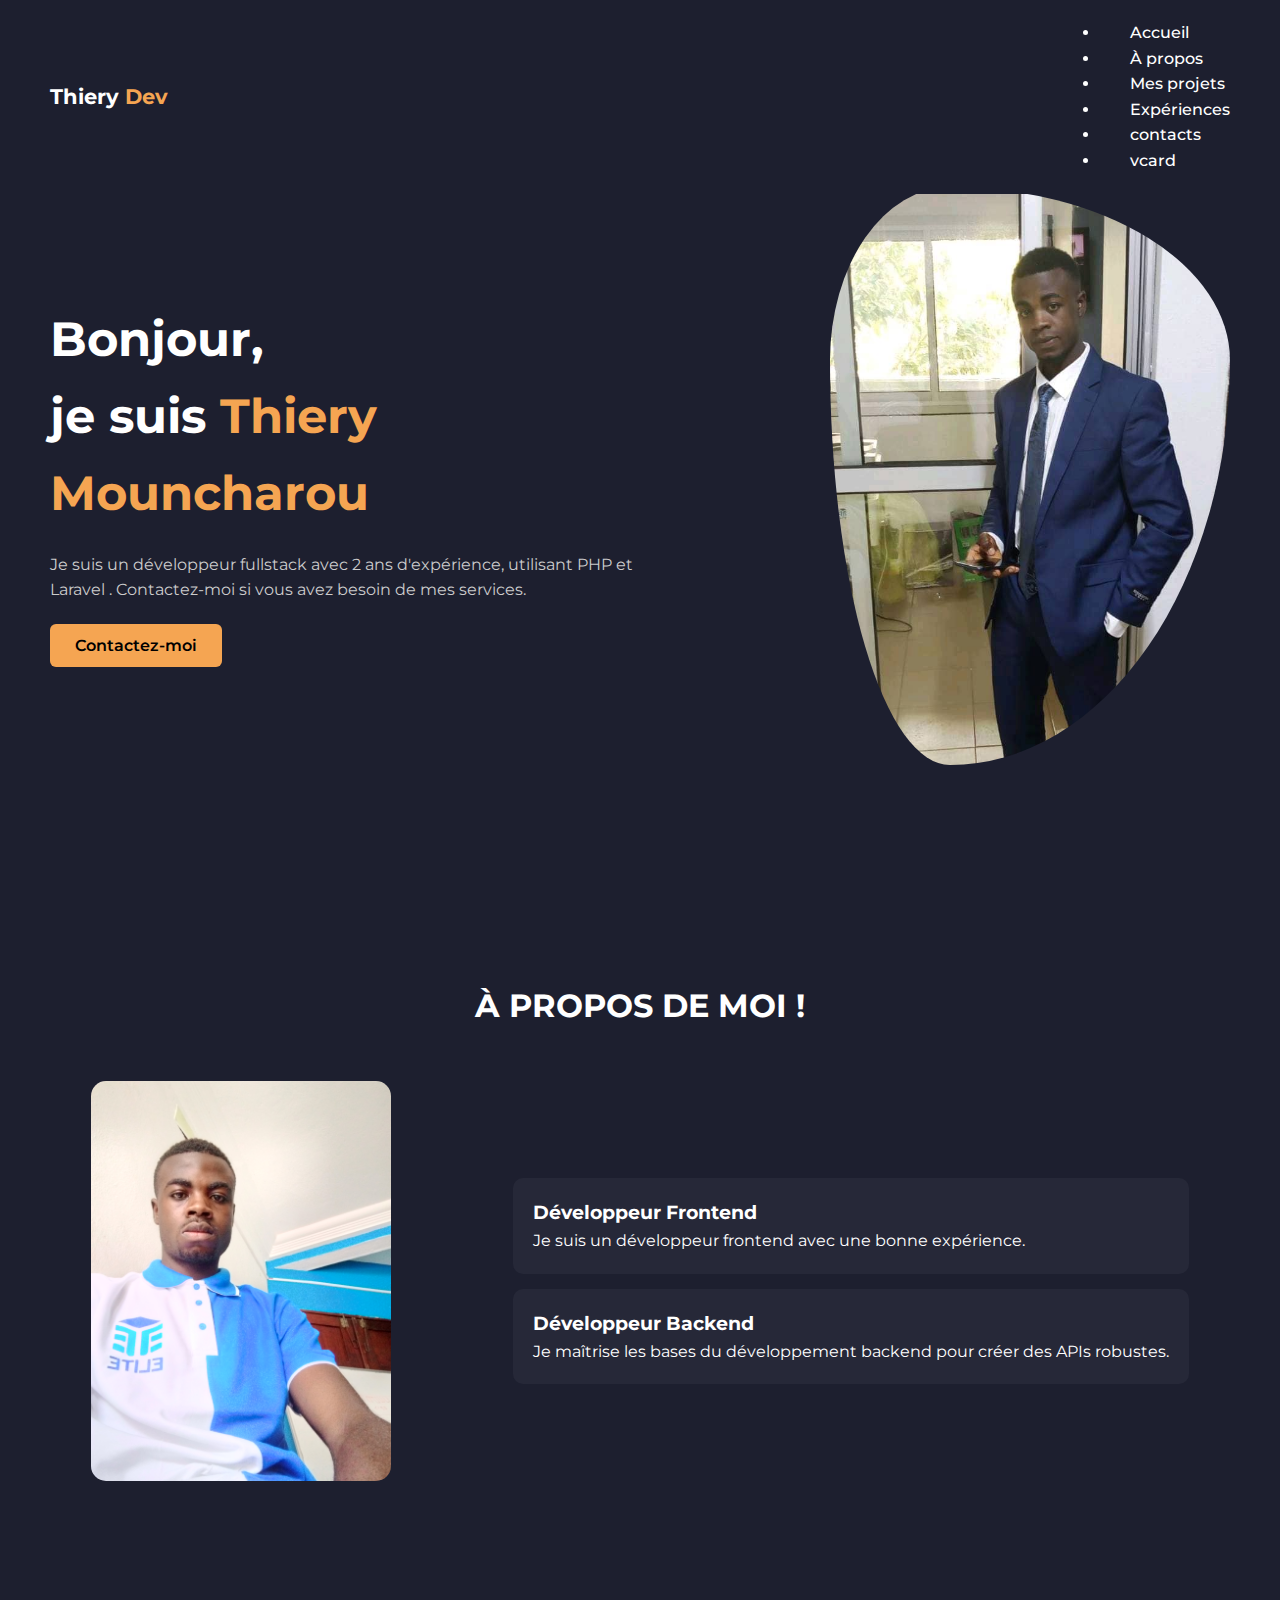
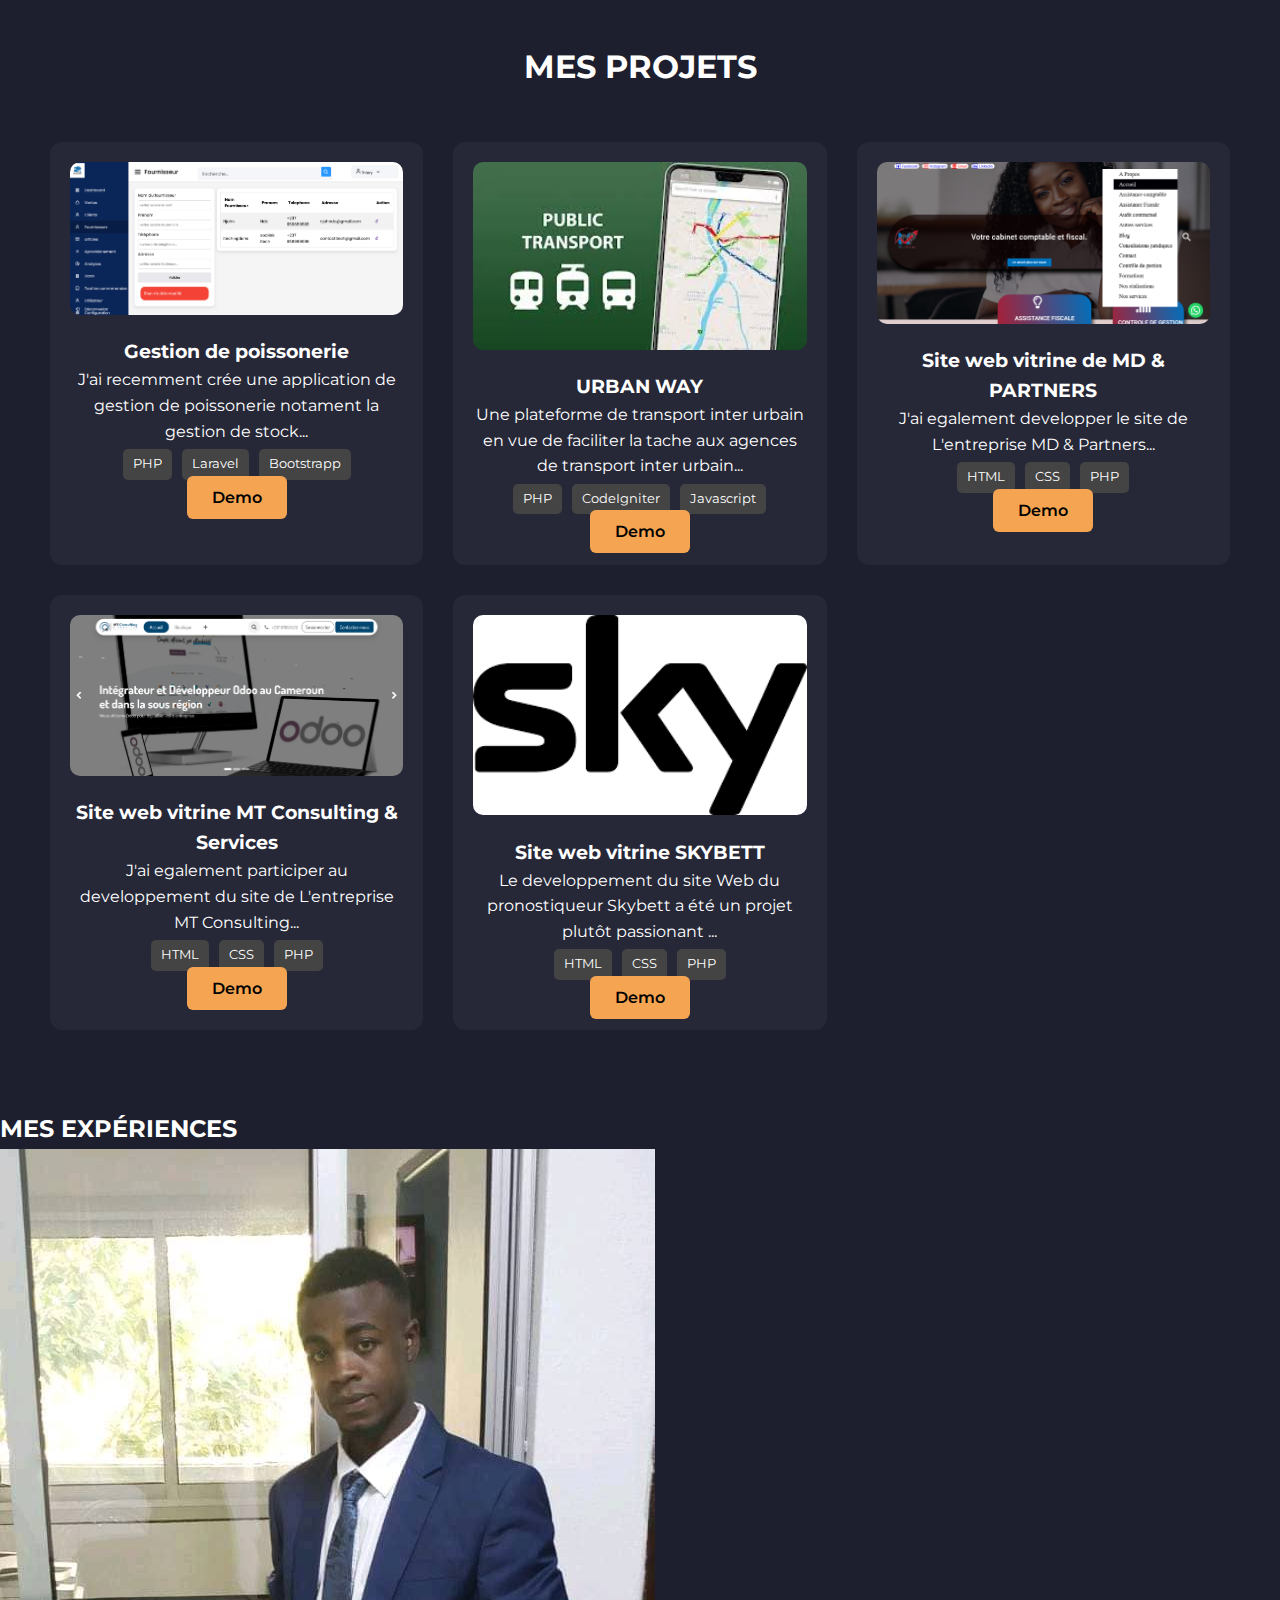
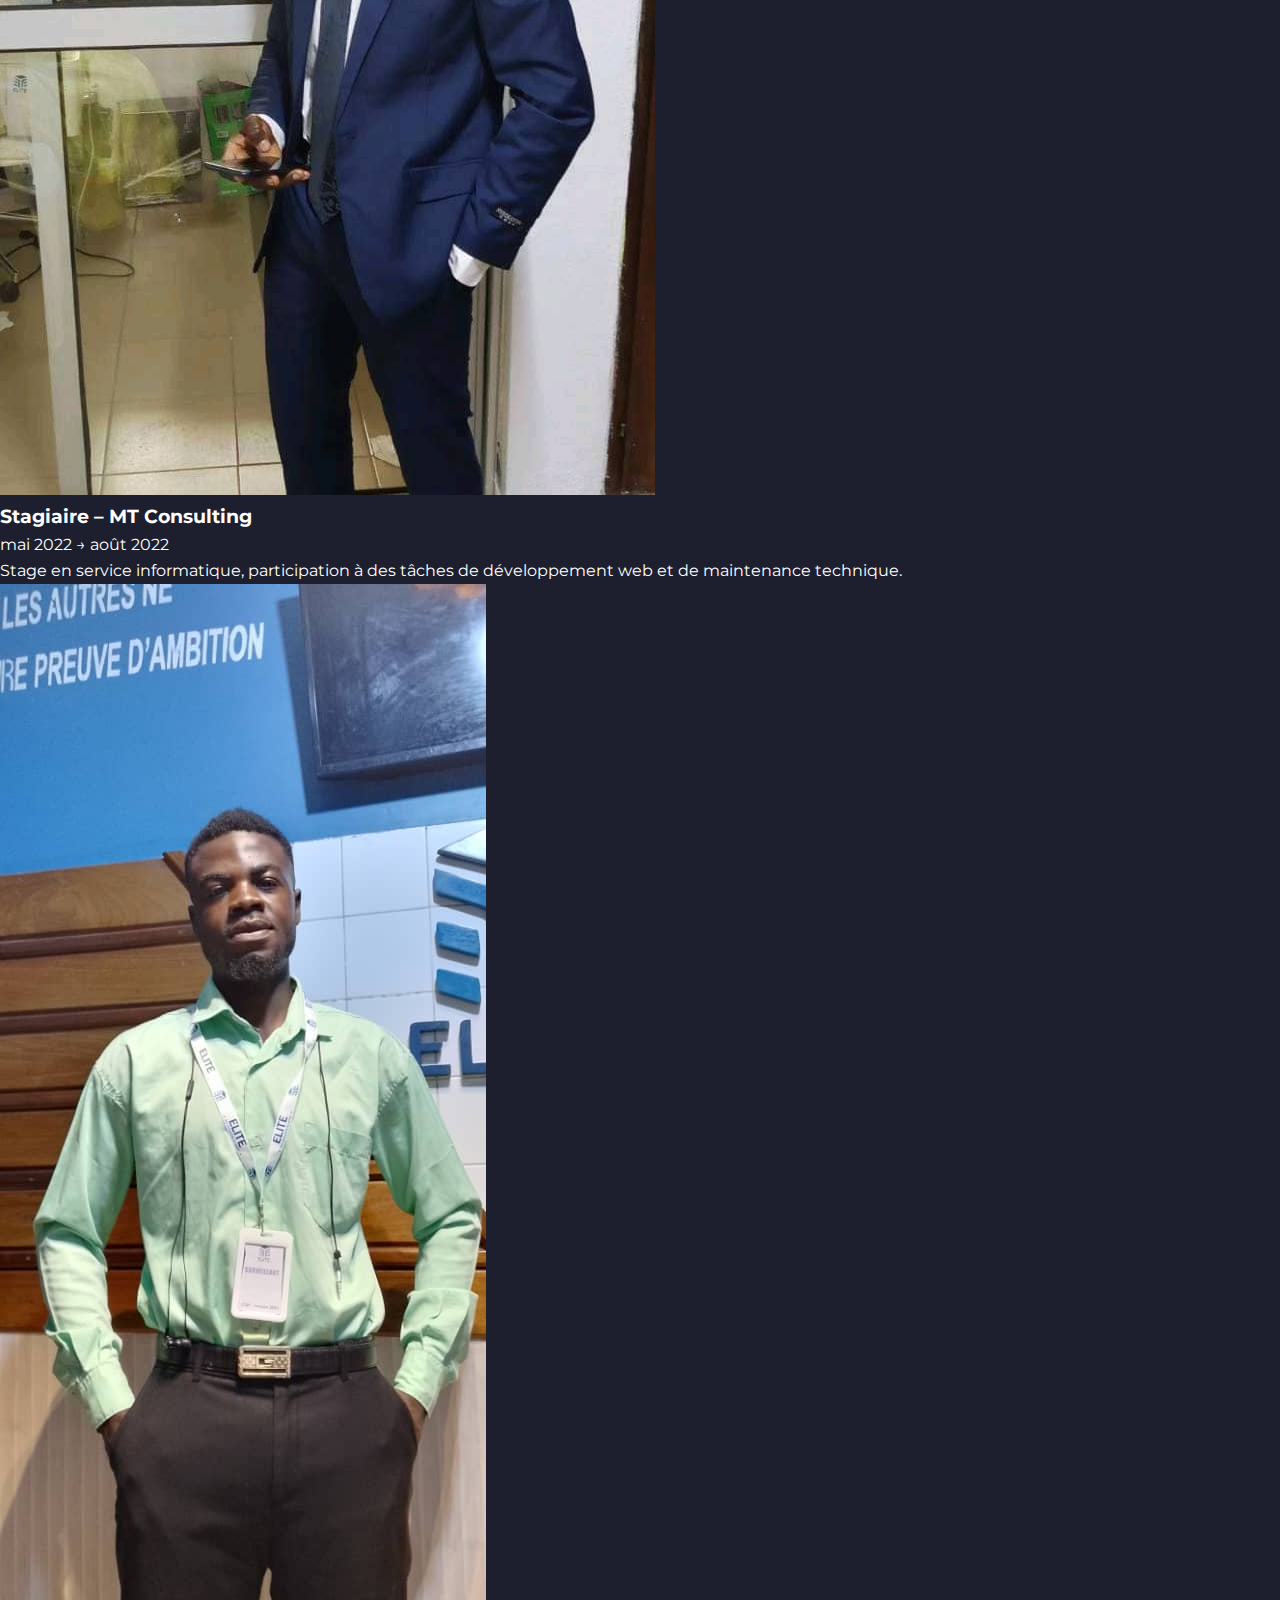
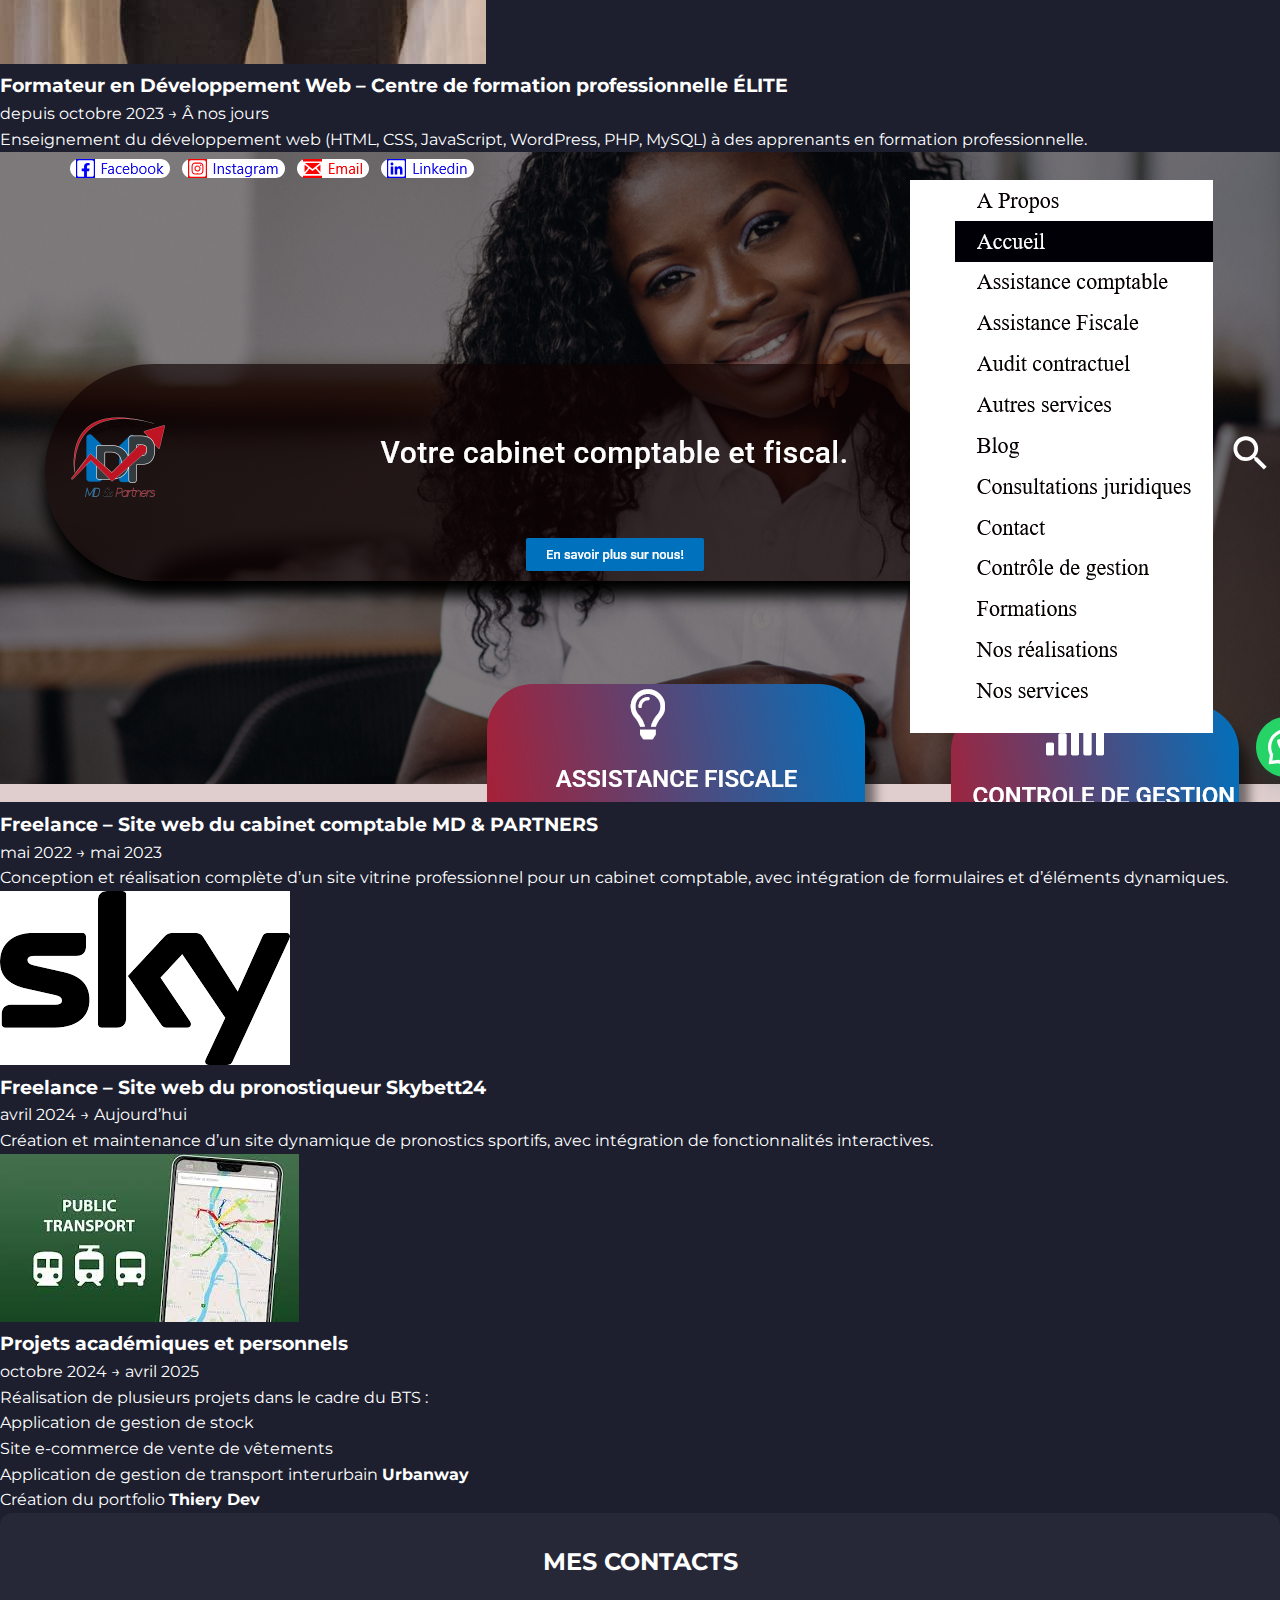
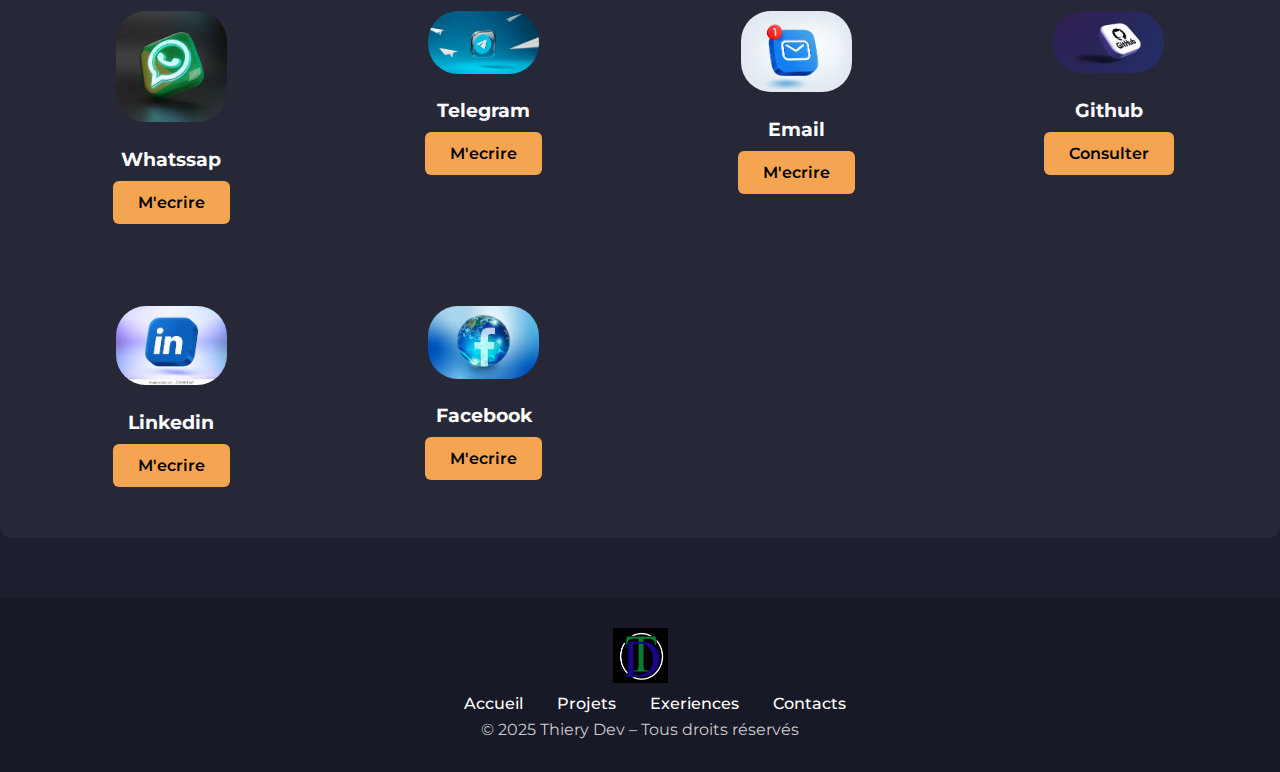
<file: index.html>
<!DOCTYPE html>
<html lang="fr">
<head>
  <meta charset="UTF-8">
  <meta name="viewport" content="width=device-width, initial-scale=1.0">
  <title>Thiery Dev</title>
  <link rel="stylesheet" href="style.css">
  <link rel="preconnect" href="https://fonts.googleapis.com">
  <link href="https://fonts.googleapis.com/css2?family=Montserrat:wght@400;700&display=swap" rel="stylesheet">

</head>
<body>

<header class="navbar">
  <div class="logo">Thiery <span>Dev</span></div>

  <!-- Bouton hamburger -->
  <div class="hamburger" id="hamburger">
    <span></span>
    <span></span>
    <span></span>
  </div>

  <!-- Menu principal -->
  <nav id="nav-menu">
    <ul>
      <li><a href="#home">Accueil</a></li>
      <li><a href="#about">À propos</a></li>
      <li><a href="#projects">Mes projets</a></li>
      <li><a href="#experience">Expériences</a></li>
      <li><a href="#contacts">contacts</a></li>
      <li><a href="carte.html">vcard</a></li>
    </ul>
  </nav>
</header>



<!-- ====== HERO ====== -->
<section id="home" class="hero">
  <div class="hero-text">
    <h1>Bonjour,<br> je suis <span class="highlight">Thiery Mouncharou</span></h1>
    <p>Je suis un développeur fullstack
       avec 2 ans d'expérience, utilisant PHP
       et Laravel . Contactez-moi si vous avez besoin de mes services.</p>
    <a href="#contact" class="btn">Contactez-moi</a>
  </div>




  <div class="hero-image">
    <img src="boos2.jpg" alt="Photo profil">
  </div>
</section>

<!-- ====== ABOUT ====== -->
<section id="about" class="about">
  <h2>À PROPOS DE MOI !</h2>
  <div class="about-content">
    <img src="profil.jpg" alt="Photo profil">
    <div class="skills">
      <div class="card">
        <h3>Développeur Frontend</h3>
        <p>Je suis un développeur frontend avec une bonne expérience.</p>
      </div>
      <div class="card">
        <h3>Développeur Backend</h3>
        <p>Je maîtrise les bases du développement backend pour créer des APIs robustes.</p>
      </div>
    </div>
  </div>
</section>

<!-- ====== PROJECTS ====== -->
<section id="projects" class="projects">
  <h2>MES PROJETS</h2>
  <div class="project-list">

    <div class="project">
      <img src="poissonerie.png" alt="projet 1">
      <h3>Gestion de poissonerie</h3>
      <p>J'ai recemment crée une application de gestion de poissonerie notament la gestion de stock...</p>
      <div class="tags"><span>PHP</span><span>Laravel</span><span>Bootstrapp</span></div>
      <a href="#" class="btn">Demo</a>
    </div>

    <div class="project">
      <img src="urbanway.jpeg" alt="projet 2">
      <h3>URBAN WAY</h3>
      <p>Une plateforme de transport inter urbain en vue de faciliter la tache aux agences de transport inter urbain...</p>
      <div class="tags"><span>PHP</span><span>CodeIgniter</span><span>Javascript</span></div>
      <a href="#" class="btn">Demo</a>
    </div>

    <div class="project">
      <img src="mdpartners.png" alt="projet 3">
      <h3>Site web vitrine de MD & PARTNERS </h3>
      <p>J'ai egalement developper le site de L'entreprise MD & Partners...</p>
      <div class="tags"><span>HTML</span><span>CSS</span><span>PHP</span></div>
      <a href="#" class="btn">Demo</a>
    </div>
    <div class="project">
      <img src="mtconsulting.png" alt="projet 3">
      <h3>Site web vitrine MT Consulting & Services </h3>
      <p>J'ai egalement participer au developpement du site de L'entreprise MT Consulting...</p>
      <div class="tags"><span>HTML</span><span>CSS</span><span>PHP</span></div>
      <a href="#" class="btn">Demo</a>
    </div>
    <div class="project">
      <img src="sky.png" alt="projet 3">
      <h3>Site web vitrine SKYBETT </h3>
      <p>Le developpement du site Web du pronostiqueur Skybett a été un projet plutôt passionant ...</p>
      <div class="tags"><span>HTML</span><span>CSS</span><span>PHP</span></div>
      <a href="#" class="btn">Demo</a>
    </div>
  </div>
</section>

<!-- ====== EXPERIENCES ====== -->
<section id="experience" class="experience">
  <h2>MES EXPÉRIENCES</h2>

  <!-- Expérience 1 -->
  <div class="experience-item">
    <img src="boos2.jpg" alt="MT Consulting">
    <div class="experience-text">
      <h3>Stagiaire – MT Consulting</h3>
      <p class="date">mai 2022 → août 2022</p>
      <p>Stage en service informatique, participation à des tâches de développement web et de maintenance technique.</p>
    </div>
  </div>

  <!-- Expérience 2 -->
  <div class="experience-item reverse">
    <img src="boss3.jpg" alt="Centre de formation professionnelle ELITE">
    <div class="experience-text">
      <h3>Formateur en Développement Web – Centre de formation professionnelle ÉLITE</h3>
      <p class="date">depuis octobre 2023 → Â nos jours</p>
      <p>Enseignement du développement web (HTML, CSS, JavaScript, WordPress, PHP, MySQL) à des apprenants en formation professionnelle.</p>
    </div>
  </div>

  <!-- Expérience 3 -->
  <div class="experience-item">
    <img src="mdpartners.png" alt="MD Partners">
    <div class="experience-text">
      <h3>Freelance – Site web du cabinet comptable MD & PARTNERS</h3>
      <p class="date">mai 2022 → mai 2023</p>
      <p>Conception et réalisation complète d’un site vitrine professionnel pour un cabinet comptable, avec intégration de formulaires et d’éléments dynamiques.</p>
    </div>
  </div>

  <!-- Expérience 4 -->
  <div class="experience-item reverse">
    <img src="sky.png" alt="Skybett24">
    <div class="experience-text">
      <h3>Freelance – Site web du pronostiqueur Skybett24</h3>
      <p class="date"> avril 2024 → Aujourd’hui</p>
      <p>Création et maintenance d’un site dynamique de pronostics sportifs, avec intégration de fonctionnalités interactives.</p>
    </div>
  </div>

  <!-- Expérience 5 -->
  <div class="experience-item">
    <img src="urbanway.jpeg" alt="Urbanway">
    <div class="experience-text">
      <h3>Projets académiques et personnels</h3>
      <p class="date"> octobre 2024 → avril 2025</p>
      <p>Réalisation de plusieurs projets dans le cadre du BTS :  
        <ul>
          <li>Application de gestion de stock</li>
          <li>Site e-commerce de vente de vêtements</li>
          <li>Application de gestion de transport interurbain <strong>Urbanway</strong></li>
          <li>Création du portfolio <strong>Thiery Dev</strong></li>
        </ul>
      </p>
    </div>
  </div>
</section>


<section id="contacts" class="contacts">
  <h2>MES CONTACTS</h2>
  <div class="contacts-list">

    <div class="contacts">
      <img src="Whatssap.jpeg" alt="Whatssap">
      <h3>Whatssap</h3>
      <a href="https://wa.me/659877980" target="_blank" class="btn">M'ecrire</a>
    </div>
    <div class="contacts">
      <img src="telegram.jpeg" alt="telegram">
      <h3>Telegram</h3>
      <a href="https://t.me/659877980" target="_blank" class="btn">M'ecrire</a>
    </div>
    <div class="contacts">
      <img src="email.jpeg" alt="email">
      <h3>Email</h3>
      <a href="mailto:mouncharout@gmail.com" class="btn">M'ecrire</a>
    </div>
    <div class="contacts">
      <img src="github.jpeg" alt="github">
      <h3>Github</h3>
      <a href="https://github.com/" target="_blank" class="btn">Consulter</a>
    </div>
    <div class="contacts">
      <img src="linkedin.jpeg" alt="linkedin">
      <h3>Linkedin</h3>
      <a href="https://github.com/" target="_blank" class="btn">M'ecrire</a>
    </div>
    <div class="contacts">
      <img src="facebook.jpeg" alt="facebook">
      <h3>Facebook</h3>
      <a href="https://github.com/" target="_blank" class="btn">M'ecrire</a>
    </div>
</section>

<!-- ====== FOOTER ====== -->
<footer class="footer">
  <div class="footer-container">
    <!-- Logo -->
    <div class="footer-logo">
      <img src="logo.jpg" width="55px" height="55px" alt="Logo de Thiery Mouncharou">
    </div>

    <!-- Menu -->
    <nav class="footer-menu">
      <a href="#home">Accueil</a>
      <a href="#projects">Projets</a>
      <a href="#experience">Exeriences</a>
      <a href="#contacts">Contacts</a>
    </nav>

    <!-- Copyright -->
    <div class="footer-copy">
      &copy; 2025 Thiery Dev – Tous droits réservés
    </div>
  </div>
</footer>

  <script>
  const hamburger = document.getElementById('hamburger');
  const navMenu = document.querySelector('#nav-menu ul');

  hamburger.addEventListener('click', () => {
    hamburger.classList.toggle('active');
    navMenu.classList.toggle('active');
  });

  // Ferme le menu quand on clique sur un lien
  document.querySelectorAll('#nav-menu a').forEach(link => {
    link.addEventListener('click', () => {
      hamburger.classList.remove('active');
      navMenu.classList.remove('active');
    });
  });
</script>

</body>
</html>
</file>
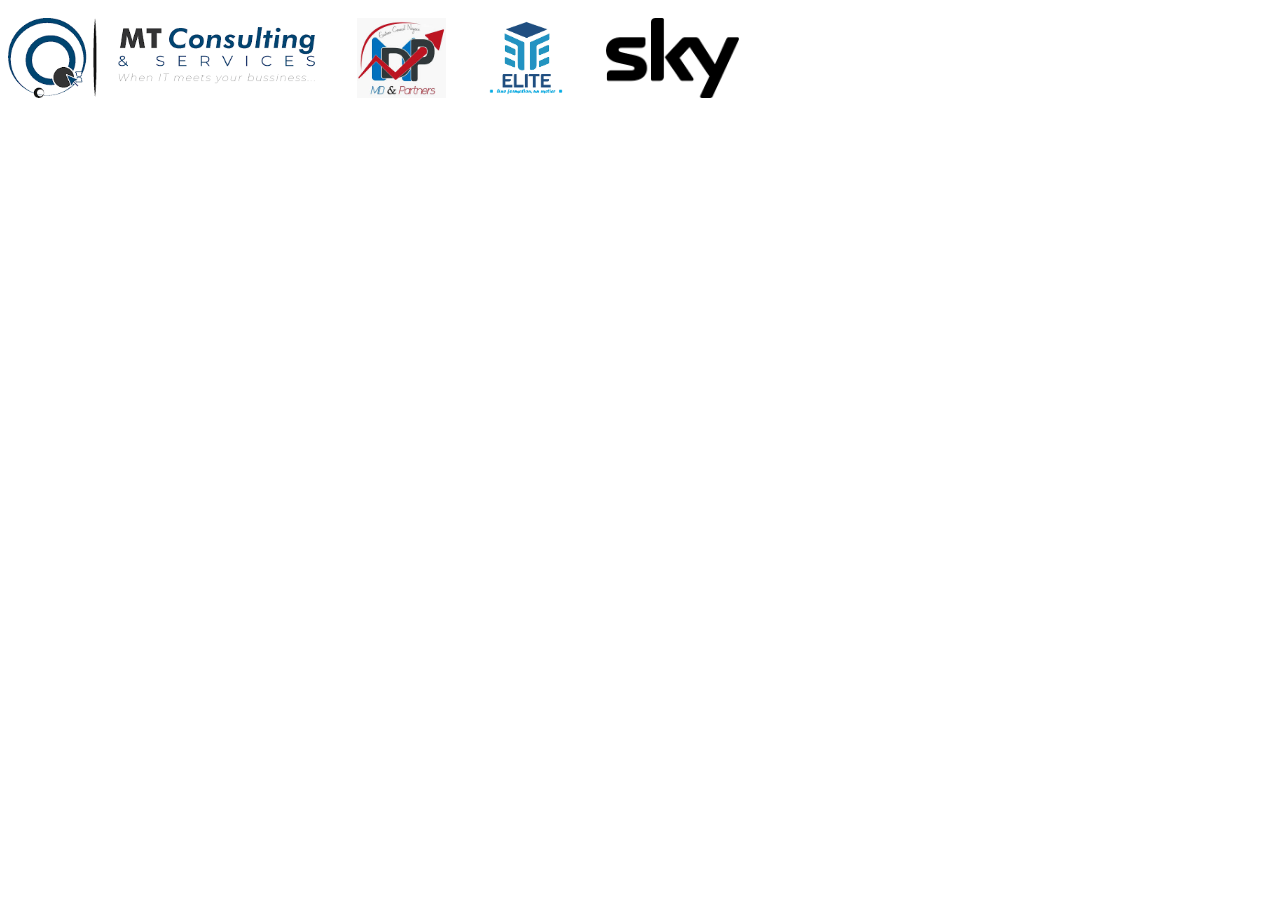
<file: caroussel.html>
<!DOCTYPE html>
<html>
<head>
  <meta charset="utf-8">
  <meta name="viewport" content="width=device-width, initial-scale=1">
  <title></title>
  <style >
    .carousel-infinite {
  width: 100%;
  overflow: hidden;
  background: #fff;
  padding: 10px 0;
}

.track {
  display: flex;
  gap: 40px;            /* espace entre logos */
  animation: scroll 20s linear infinite;
}

.track img {
  height: 80px;         /* ajuste la taille des logos */
  flex-shrink: 0;       /* empêche le redimensionnement */
  object-fit: contain;
}

/* animation de translation horizontale */
@keyframes scroll {
  0%   { transform: translateX(0); }
  100% { transform: translateX(-50%); } /* décale la moitié du ruban */
}

  </style>
</head>
<body>
<div class="carousel-infinite">
  <div class="track">
    <img src="logomt.png" alt="p1">
    <img src="logomd.jpeg" alt="p2">
    <img src="logoelite.png" alt="p3">
    <img src="sky.png" alt="p4">
  </div>
</div>

</body>
</html>
</file>
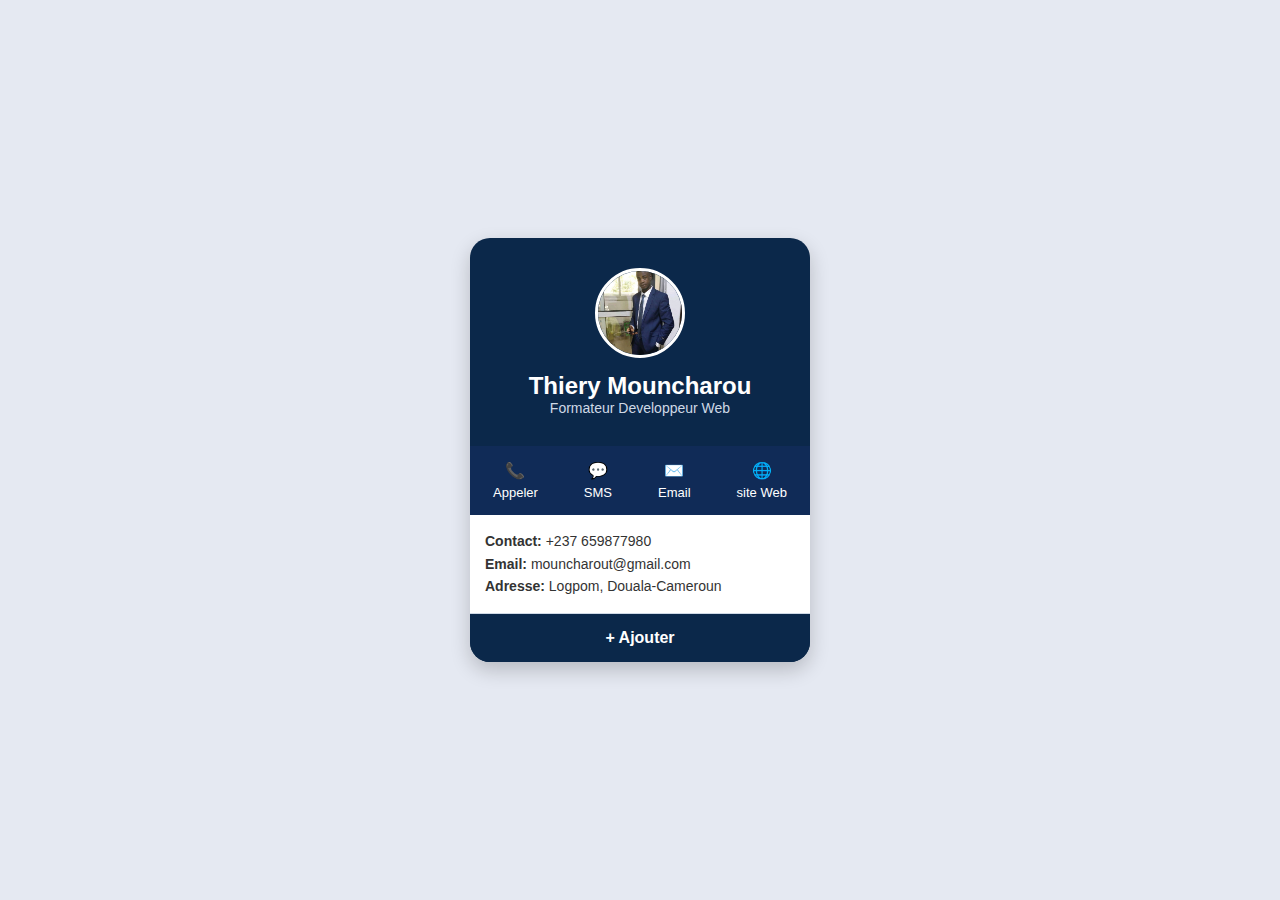
<file: carte.html>
<!DOCTYPE html>
<html lang="fr">
<head>
  <meta charset="UTF-8" />
  <meta name="viewport" content="width=device-width, initial-scale=1.0" />
  <title>Carte de contact</title>
<style >
  * {
  margin: 0;
  padding: 0;
  box-sizing: border-box;
  font-family: "Poppins", sans-serif;
}

body {
  background-color: #e5e9f2;
  display: flex;
  justify-content: center;
  align-items: center;
  min-height: 100vh;
}

.card {
  background-color: #0b284a;
  color: #fff;
  border-radius: 20px;
  width: 340px;
  overflow: hidden;
  box-shadow: 0 8px 20px rgba(0,0,0,0.2);
}

.profile {
  text-align: center;
  padding: 30px 20px;
}

.avatar {
  width: 90px;
  height: 90px;
  border-radius: 50%;
  object-fit: cover;
  border: 3px solid #fff;
  margin-bottom: 10px;
}

.role {
  color: #cfd9e6;
  font-size: 14px;
}

.actions {
  display: flex;
  justify-content: space-around;
  background-color: #102b57;
  padding: 15px 0;
}

.icon {
  color: white;
  text-decoration: none;
  text-align: center;
  font-size: 16px;
}

.icon span {
  display: block;
  font-size: 13px;
  margin-top: 5px;
}

.info {
  background: white;
  color: #333;
  padding: 15px;
  font-size: 14px;
  line-height: 1.6;
}

.add-contact {
  width: 100%;
  padding: 15px;
  border: none;
  background-color: #0b284a;
  color: white;
  font-size: 16px;
  font-weight: bold;
  cursor: pointer;
  border-top: 1px solid #cfd9e6;
}

.add-contact:hover {
  background-color: #123b6a;
}

</style>
</head>
<body>
  <div class="card">
    <div class="profile">
      <img src="boos2.jpg" alt="Photo de profil" class="avatar" />
      <h2>Thiery Mouncharou</h2>
      <p class="role">Formateur Developpeur Web</p>
    </div>

    <div class="actions">
      <a href="tel:+237659877980" class="icon">📞<br><span>Appeler</span></a>
      <a href="sms:+237659877980" class="icon">💬<br><span>SMS</span></a>
      <a href="mailto:mouncharout@gmail.com" class="icon">✉️<br><span>Email</span></a>
      <a href="https://iamthierydev.vercel.app/" class="icon">🌐<br><span>site Web</span></a>
    </div>

    <div class="info">
      <p><strong>Contact:</strong> +237 659877980</p>
      <p><strong>Email:</strong> mouncharout@gmail.com</p>
      <p><strong>Adresse:</strong> Logpom, Douala-Cameroun</p>
    </div>

    <!-- Bouton qui déclenche le téléchargement du contact -->
    <button class="add-contact" onclick="downloadVCard()">+ Ajouter</button>
  </div>

  <script>
    function downloadVCard() {
      // Contenu du fichier .vcf (vCard)
      const vcardData = `
BEGIN:VCARD
VERSION:3.0
N:Mouncharou;Thiery;;;
FN:Mouncharou Thiery
TITLE:Formateur Developpeur Web
TEL;TYPE=CELL:+237659877980
EMAIL;TYPE=WORK:mouncharout@gmail.com
ADR;TYPE=WORK:;;Douala;;;;
ORG:Company Name
URL:https://iamthierydev.vercel.app
END:VCARD
`;

      // Créer un blob (fichier virtuel)
      const blob = new Blob([vcardData], { type: "text/vcard" });

      // Créer un lien de téléchargement temporaire
      const a = document.createElement("a");
      a.href = URL.createObjectURL(blob);
      a.download = "ThieryMouncharou.vcf";
      a.click();

      // Libérer l’URL pour éviter les fuites mémoire
      URL.revokeObjectURL(a.href);
    }
  </script>
</body>
</html>
</file>
<file: style.css>
:root {
  --main-bg: #1d1f2f;
  --accent: #f5a552;
  --text: #fff;
  --text-secondary: #ccc;
}

* {
  margin:0;
  padding:0;
  box-sizing:border-box;
}
body {
  font-family: 'Montserrat', sans-serif;
  background: var(--main-bg);
  color: var(--text);
  line-height:1.6;
}

/* ---------- HEADER ---------- */
header {
  display:flex;
  justify-content:space-between;
  align-items:center;
  padding:20px 50px;
  background: var(--main-bg);
  position:fixed;
  width:100%;
  top:0;
  z-index:100;
}
.logo {
  font-size:1.3rem;
  font-weight:bold;
}
.logo span {color: var(--accent);}
nav a {
  margin-left:30px;
  color:var(--text);
  text-decoration:none;
  font-weight:500;
}
nav a:hover {color: var(--accent);}

/* ---------- HERO ---------- */
.hero {
  display:flex;
  align-items:center;
  justify-content:space-between;
  padding:120px 50px 60px;
  min-height:100vh;
  gap:40px;
}
.hero-text {max-width:50%;}
.hero-text h1 {
  font-size:3rem;
  margin-bottom:20px;
}
.highlight {color: var(--accent);}
.hero-text p {
  margin-bottom:30px;
  color:var(--text-secondary);
}
.btn {
  background: var(--accent);
  color:#000;
  padding:12px 25px;
  border-radius:6px;
  text-decoration:none;
  font-weight:600;
}
.hero-image img {
  max-width:400px;
  border-radius:30% 70% 70% 30%/30% 30% 70% 70%;
}

/* ---------- ABOUT ---------- */
.about {
  padding:80px 50px;
}
.about h2 {
  text-align:center;
  margin-bottom:50px;
  font-size:2rem;
}
.about-content {
  display:flex;
  align-items:center;
  justify-content:space-around;
  flex-wrap:wrap;
  gap:40px;
}
.about-content img {
  max-width:300px;
  border-radius:15px;
}
.skills .card {
  background:#262838;
  padding:20px;
  margin:15px 0;
  border-radius:10px;
}

/* ---------- PROJECTS ---------- */
.projects {
  padding:80px 50px;
}
.projects h2 {
  text-align:center;
  margin-bottom:50px;
  font-size:2rem;
}
.project-list {
  display:grid;
  grid-template-columns:repeat(auto-fit,minmax(280px,1fr));
  gap:30px;
}
.project {
  background:#262838;
  border-radius:12px;
  padding:20px;
  text-align:center;
}
.project img {
  width:100%;
  border-radius:10px;
  margin-bottom:15px;
}
.tags span {
  display:inline-block;
  background:#444;
  color:var(--text);
  padding:5px 10px;
  margin:5px;
  border-radius:5px;
  font-size:0.8rem;
}

/* ---------- FOOTER ---------- */
footer {
  text-align:center;
  padding:30px;
  background:#181926;
  color:var(--text-secondary);
  margin-top:60px;
}

/* =====================================================
   ===============  RESPONSIVE  ========================
   ===================================================== */

/* Tablettes */
@media (max-width: 992px) {
  header {
    padding:20px 30px;
  }
  .hero-text {max-width:60%;}
  .hero-text h1 {font-size:2.5rem;}
  .hero-image img {max-width:300px;}
}

/* Smartphones */
@media (max-width: 768px) {
  header {
    flex-direction:column;
    padding:15px 20px;
  }
  nav {
    margin-top:10px;
  }
  nav a {
    margin:0 10px;
    font-size:0.95rem;
  }

  .hero {
    flex-direction:column-reverse;
    padding:100px 20px 40px;
    text-align:center;
  }
  .hero-text {
    max-width:100%;
  }
  .hero-text h1 {
    font-size:2rem;
  }
  .hero-image img {
    max-width:250px;
    margin-bottom:20px;
  }

  .about {
    padding:60px 20px;
  }
  .about-content {
    flex-direction:column;
    text-align:center;
  }
  .about-content img {
    max-width:220px;
  }

  .projects {
    padding:60px 20px;
  }
  .project-list {
    grid-template-columns:1fr;
  }

  footer {
    padding:20px;
    font-size:0.9rem;
  }
}

.contacts-list {
  display:grid;
  grid-template-columns:repeat(auto-fit,minmax(280px,1fr));
  gap:30px;
}
.contacts {
  background:#262838;
  border-radius:12px;
  padding:30px;
  text-align:center;
}
.contacts img {
  width:50%;
  border-radius:30px;
  margin-bottom:15px;
}

.contacts h3{
 margin-bottom: 15px;
}



----------------------------------------
---------------------------------cube
    /* Conteneur avec perspective */
    .scene {
        width: 200px;
        height: 200px;
        perspective: 800px; /* Donne l’effet 3D */
        padding: 80px;
    }
     .scene1 {
        width: 200px;
        height: 200px;
        perspective: 800px; /* Donne l’effet 3D */
        padding-right: 200px;
        padding-bottom: 450px;
    }

    /* Cube */
    .cube {
        position: relative;
        width: 100%;
        height: 100%;
        transform-style: preserve-3d;
        animation: rotate 6s infinite linear;
    }

    /* Faces du cube */
    .face {
        position: absolute;
        width: 200px;
        height: 200px;
        background: rgba(0, 150, 255, 0.7);
        border: 2px solid #fff;
        font-size: 40px;
        color: white;
        display: flex;
        justify-content: center;
        align-items: center;
    }

    /* Positionnement des 6 faces */
    .front  { transform: translateZ(100px); 
          background-image: url('profil.jpeg'); }
    .back   { transform: rotateY(180deg) translateZ(100px); }

    .right  { transform: rotateY(90deg)  translateZ(100px); }
    .left   { transform: rotateY(-90deg) translateZ(100px); }
    .top    { transform: rotateX(90deg)  translateZ(100px); }
    .bottom { transform: rotateX(-90deg) translateZ(100px); }

    /* Animation de rotation */
    @keyframes rotate {
        from { transform: rotateX(0deg) rotateY(0deg); }
        to   { transform: rotateX(360deg) rotateY(360deg); }
    }

    .scene:hover .cube{
  animation-play-state: paused;
}
</file>
